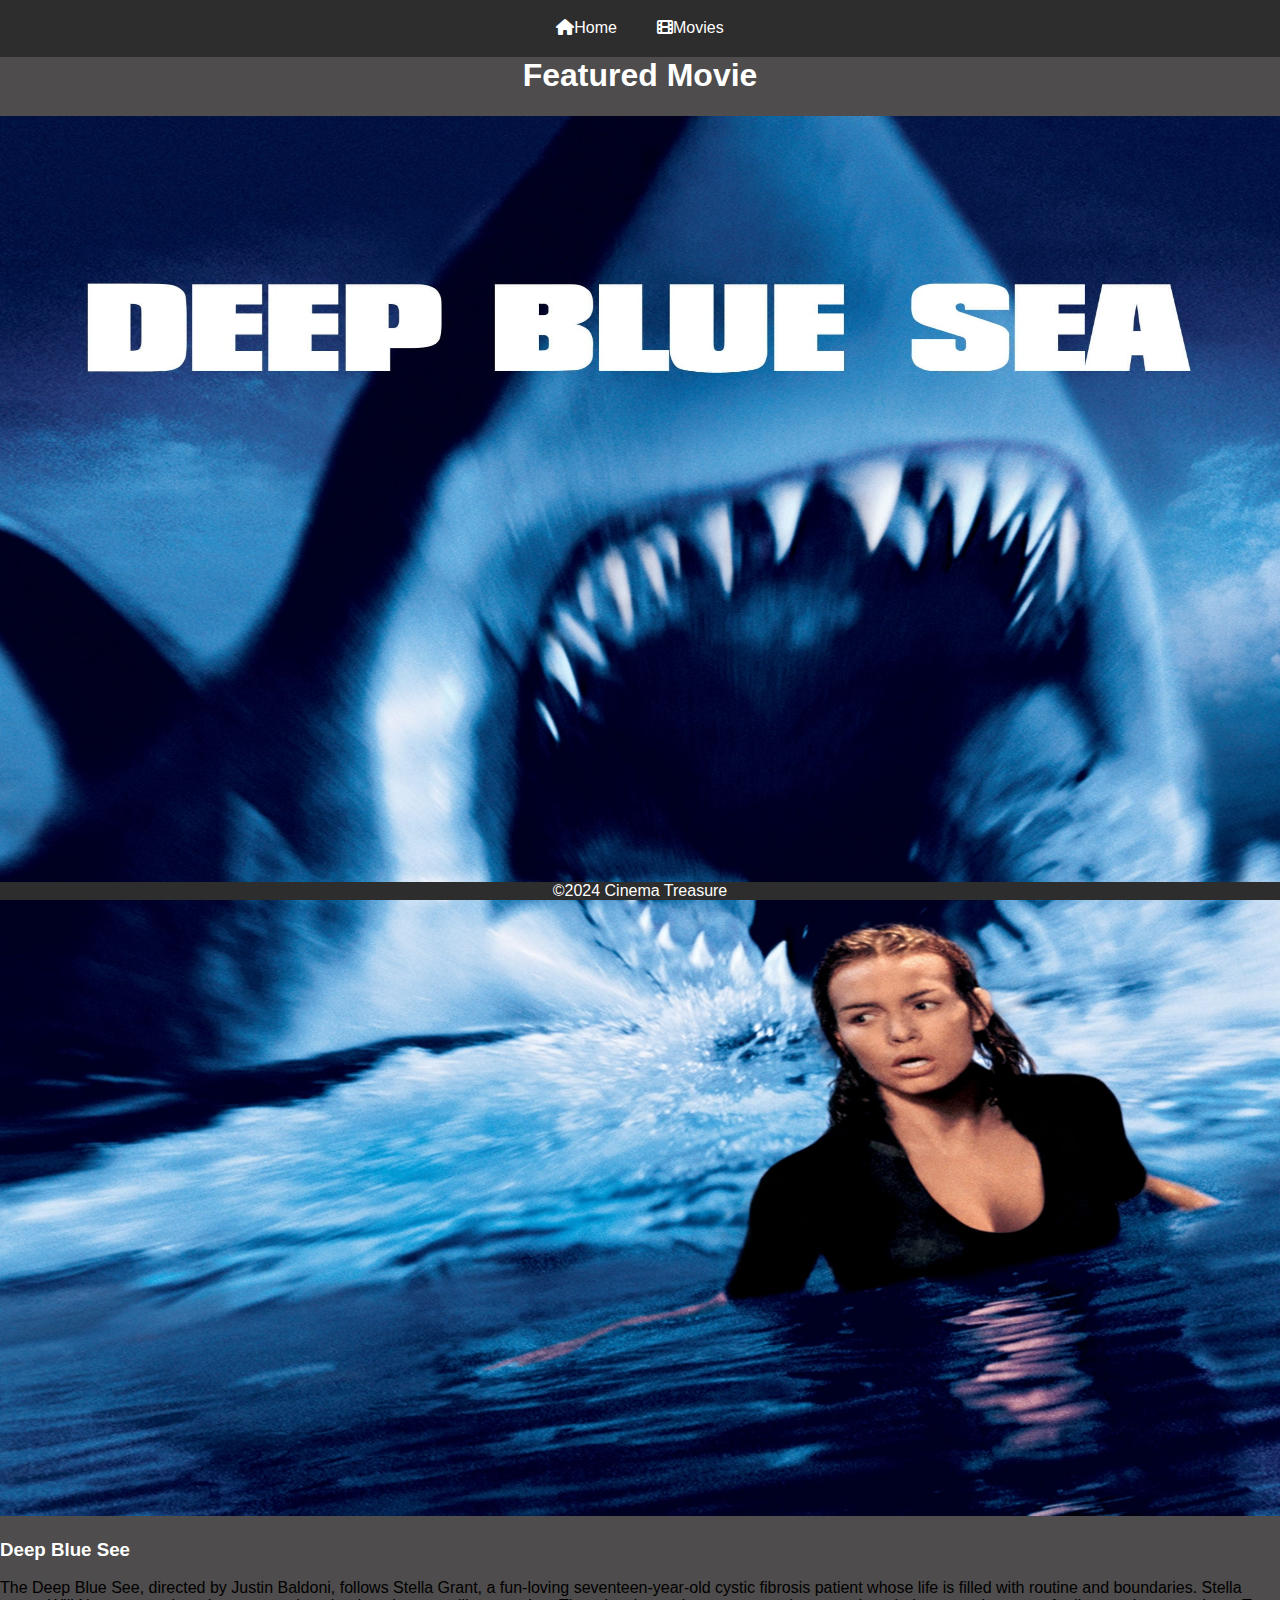
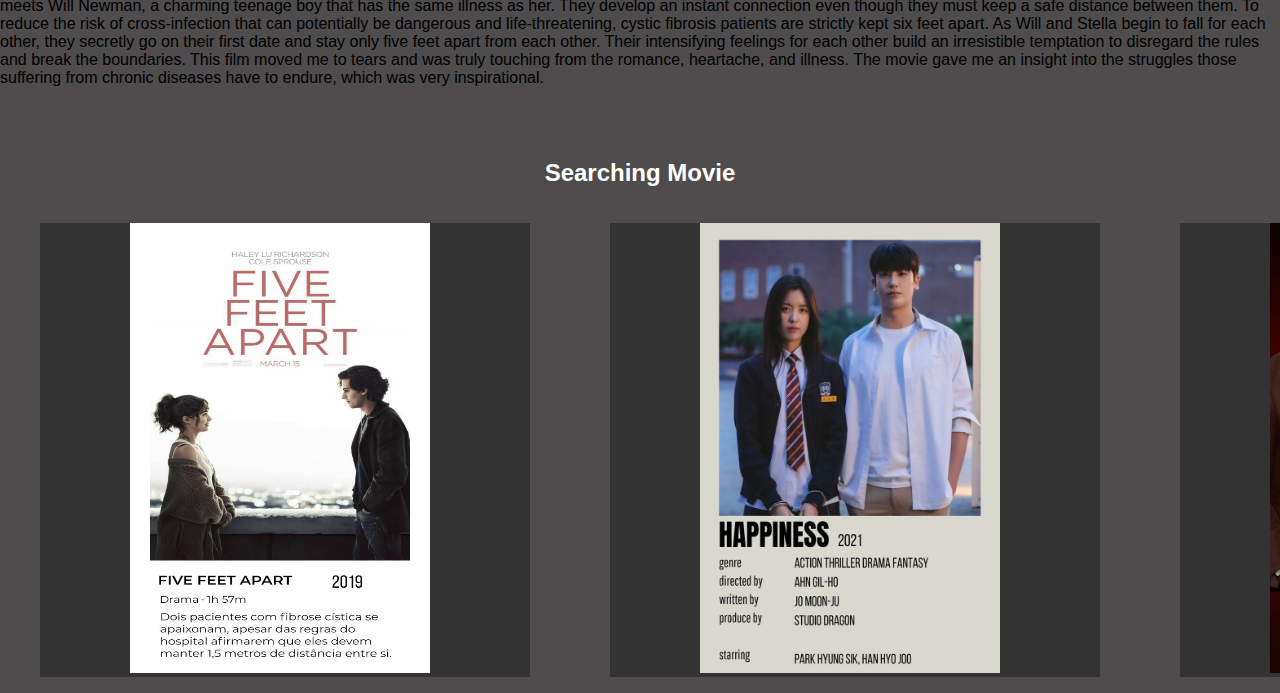
<file: index.html>
<!DOCTYPE html>
<html lang="en">
<head>
    <meta charset="UTF-8">
    <meta name="viewport" content="width=device-width, initial-scale=1.0">
    <title>Cinema Treasure</title>
    <link rel="stylesheet" href="style.css">
    <link rel="stylesheet" href="https://cdnjs.cloudflare.com/ajax/libs/font-awesome/6.5.1/css/all.min.css">
    <link rel="icon" href="favicon.ico">
    
    
</head>
    <body>
        <header>
            <nav>
                <ul>
                    <li><a href="index.html"><i class="fa-solid fa-house"></i>Home</a></li>
                    <li><a href="movies.html"><i class="fa-solid fa-film"></i>Movies</a></li>
                </ul>
            </nav>
        </header>
        <main>
            <div class="featuredmovie">
                <br><br>
                <h1 style="text-align: center; color: white;">Featured Movie</h1>
                <img src="deep blue see.jpg" alt="Deep Blue See" width="100%" height="1400px">
                <h3 style="color: white;">Deep Blue See</h3>
                <p>The Deep Blue See, directed by Justin Baldoni, follows Stella Grant, a fun-loving seventeen-year-old cystic fibrosis patient whose life is filled with routine and boundaries. Stella meets Will Newman, a charming teenage boy that has the same illness as her. They develop an instant connection even though they must keep a safe distance between them. To reduce the risk of cross-infection that can potentially be dangerous and life-threatening, cystic fibrosis patients are strictly kept six feet apart. As Will and Stella begin to fall for each other, they secretly go on their first date and stay only five feet apart from each other. Their intensifying feelings for each other build an irresistible temptation to disregard the rules and break the boundaries.
                    This film moved me to tears and was truly touching from the romance, heartache, and illness. The movie gave me an insight into the struggles those suffering from chronic diseases have to endure, which was very inspirational.</p>
            </div><br><br>
            <h2 style="text-align: center; color: white;">Searching Movie</h2>
            <div class="indexmovies">
               <figure class="image-container">
                   <img src="five feet apart.jpg" alt="five feet apar" width="300px" height="450px">
                    <div class="overlay">
                        <a href="movie-details.html"><img src="circle-play-solid.svg" alt="play-icon" width="40" height="40"></a>
                    </div>
                </figure>
               <figure class="image-container">
                        <img src="happiness.jpg" alt="Happiness" width="300px" height="450px">
                    <div class="overlay">
                        <a href="movie-details.html"><img src="circle-play-solid.svg" alt="play-icon" width="40" height="40"></a>
                    </div>
                </figure>
               <figure class="image-container">
                    <img src="red notice1.jpg" alt="Red notice1" width="300px" height="450px">
                    <div class="overlay">
                        <a href="movie-details.html"><img src="circle-play-solid.svg" alt="play-icon" width="40" height="40"></a>
                    </div>
                </figure>
            </div>
            <footer class="footer">
                ©2024 Cinema Treasure
            </footer>
        </main>
    </body>
</html>
</file>
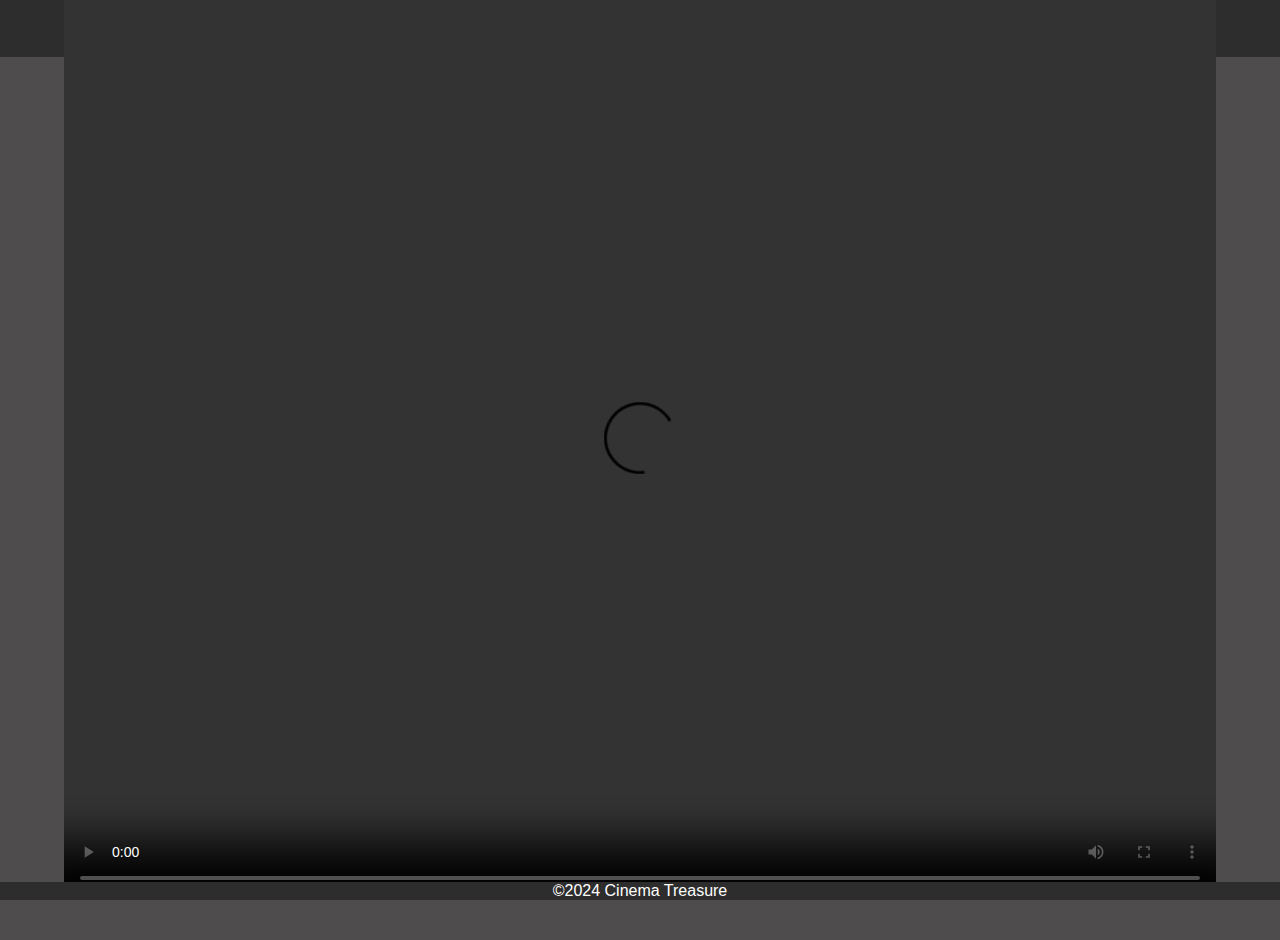
<file: browse.html>
<!DOCTYPE html>
<html lang="en">
<head>
    <meta charset="UTF-8">
    <meta name="viewport" content="width=device-width, initial-scale=1.0">
    <title>Browse</title>
    <link rel="stylesheet" href="style.css">
    <link rel="stylesheet" href="https://cdnjs.cloudflare.com/ajax/libs/font-awesome/6.5.1/css/all.min.css">
    <link rel="icon" href="favicon.ico">
    
</head>
<body>
    <header>
        <nav>
            <ul>
                <li><a href="index.html"><i class="fa-solid fa-house"></i>Home</a></li>
                <li><a href="movies.html"><i class="fa-solid fa-film"></i>Movies</a></li>
            </ul>
        </nav>
    </header>
    <main>
        <video width="90%" height="900px" style="padding-left: 5%;" controls>
            <source src="F:\MasuMa\Programming\Homeworks\assignment2\Five Feet Apart.mp4" type="video/mp4">
        </video><br><br><br>
    </main>
    <footer class="footer">
        ©2024 Cinema Treasure
    </footer>
</body>
</html>
</file>
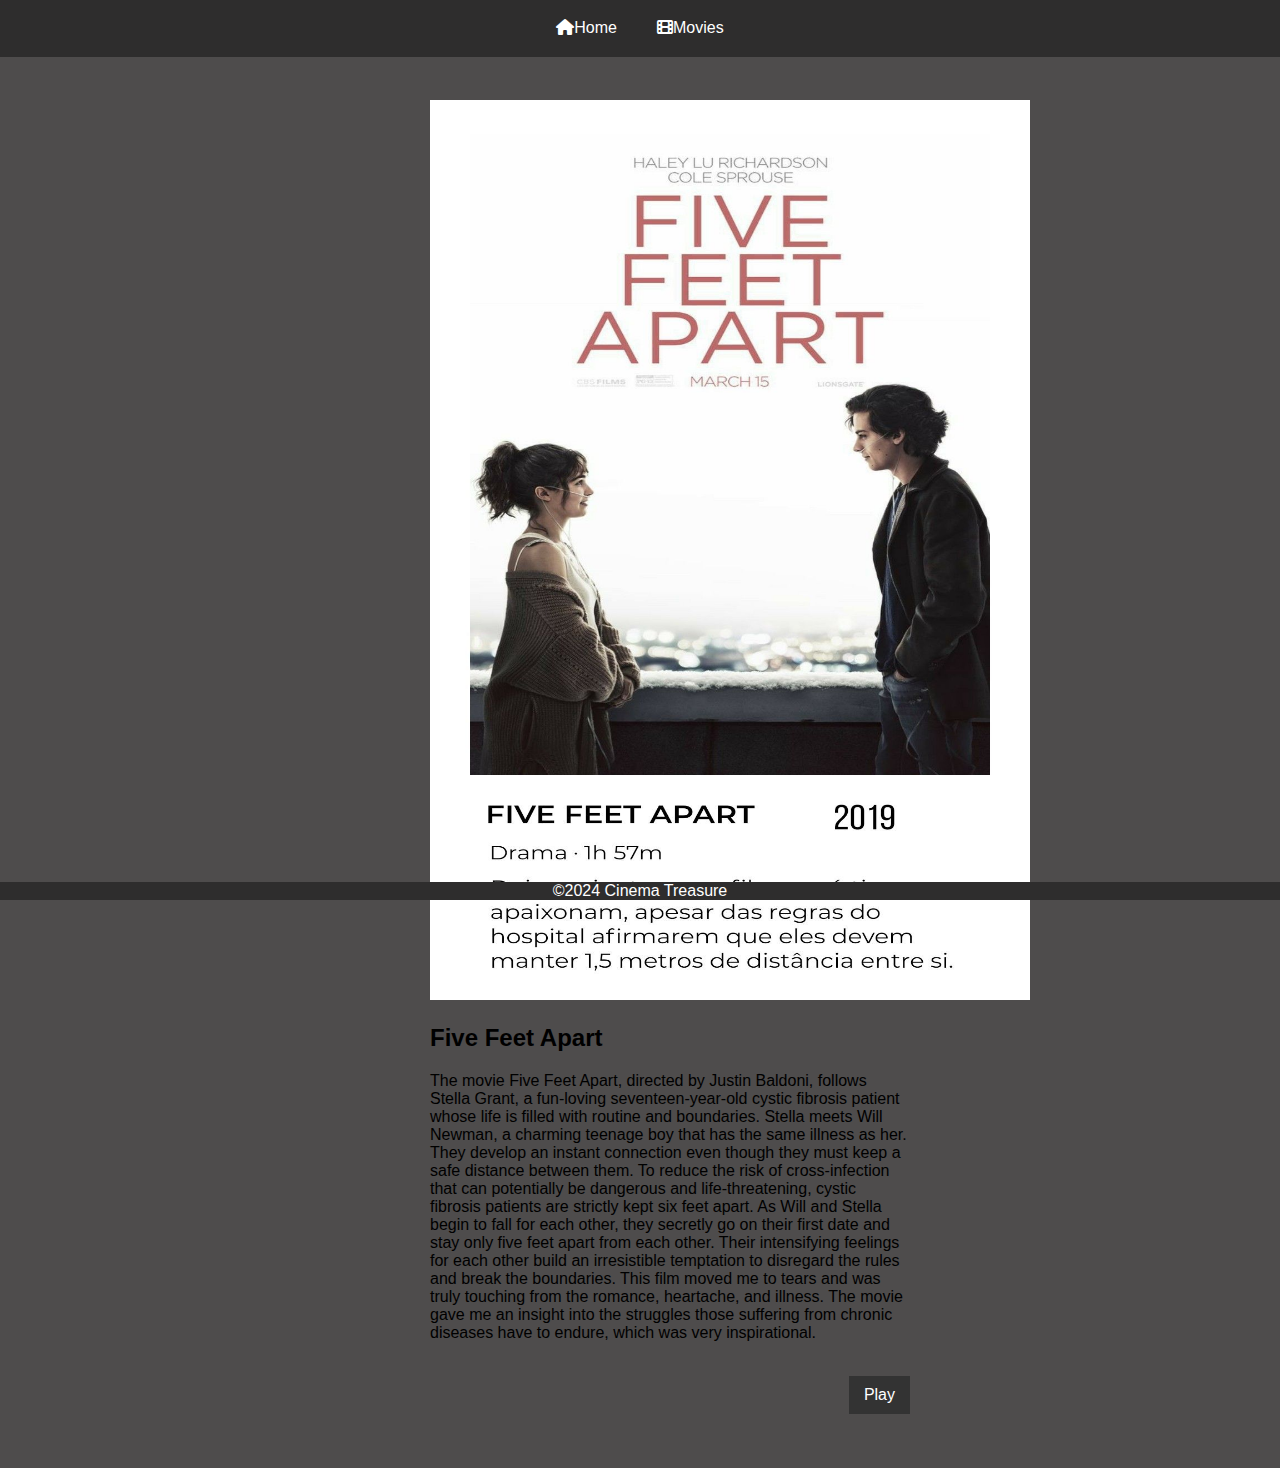
<file: movie-details.html>
<!DOCTYPE html>
<html lang="en">
<head>
    <meta charset="UTF-8">
    <meta name="viewport" content="width=device-width, initial-scale=1.0">
    <title>Movie Detail</title>
    <link rel="stylesheet" href="style.css">
    <link rel="stylesheet" href="https://cdnjs.cloudflare.com/ajax/libs/font-awesome/6.5.1/css/all.min.css">
    <link rel="icon" href="favicon.ico">
</head>
<body>
    <header>
        <nav>
            <ul>
                <li><a href="index.html"><i class="fa-solid fa-house"></i>Home</a></li>
                <li><a href="movies.html"><i class="fa-solid fa-film"></i>Movies</a></li>
            </ul>
        </nav>
    </header>
    <main>
        <div class="moviedetails">
            <div class="image"><img src="five feet apart.jpg" alt="Five Feet Apart" width="600px" height="900px"></div>
            <div class="h2">
               <h2>Five Feet Apart</h2>
                <p>The movie Five Feet Apart, directed by Justin Baldoni, follows Stella Grant, a fun-loving seventeen-year-old cystic fibrosis patient whose life is filled with routine and boundaries. Stella meets Will Newman, a charming teenage boy that has the same illness as her. They develop an instant connection even though they must keep a safe distance between them. To reduce the risk of cross-infection that can potentially be dangerous and life-threatening, cystic fibrosis patients are strictly kept six feet apart. As Will and Stella begin to fall for each other, they secretly go on their first date and stay only five feet apart from each other. Their intensifying feelings for each other build an irresistible temptation to disregard the rules and break the boundaries.
                    This film moved me to tears and was truly touching from the romance, heartache, and illness. The movie gave me an insight into the struggles those suffering from chronic diseases have to endure, which was very inspirational.</p><br>
            </div>
            <div class="a"><a href="browse.html">Play</a></div><br><br>
        </div><br>
    </main>
    <footer class="footer">
        ©2024 Cinema Treasure
    </footer>
</body>
</html>
</file>
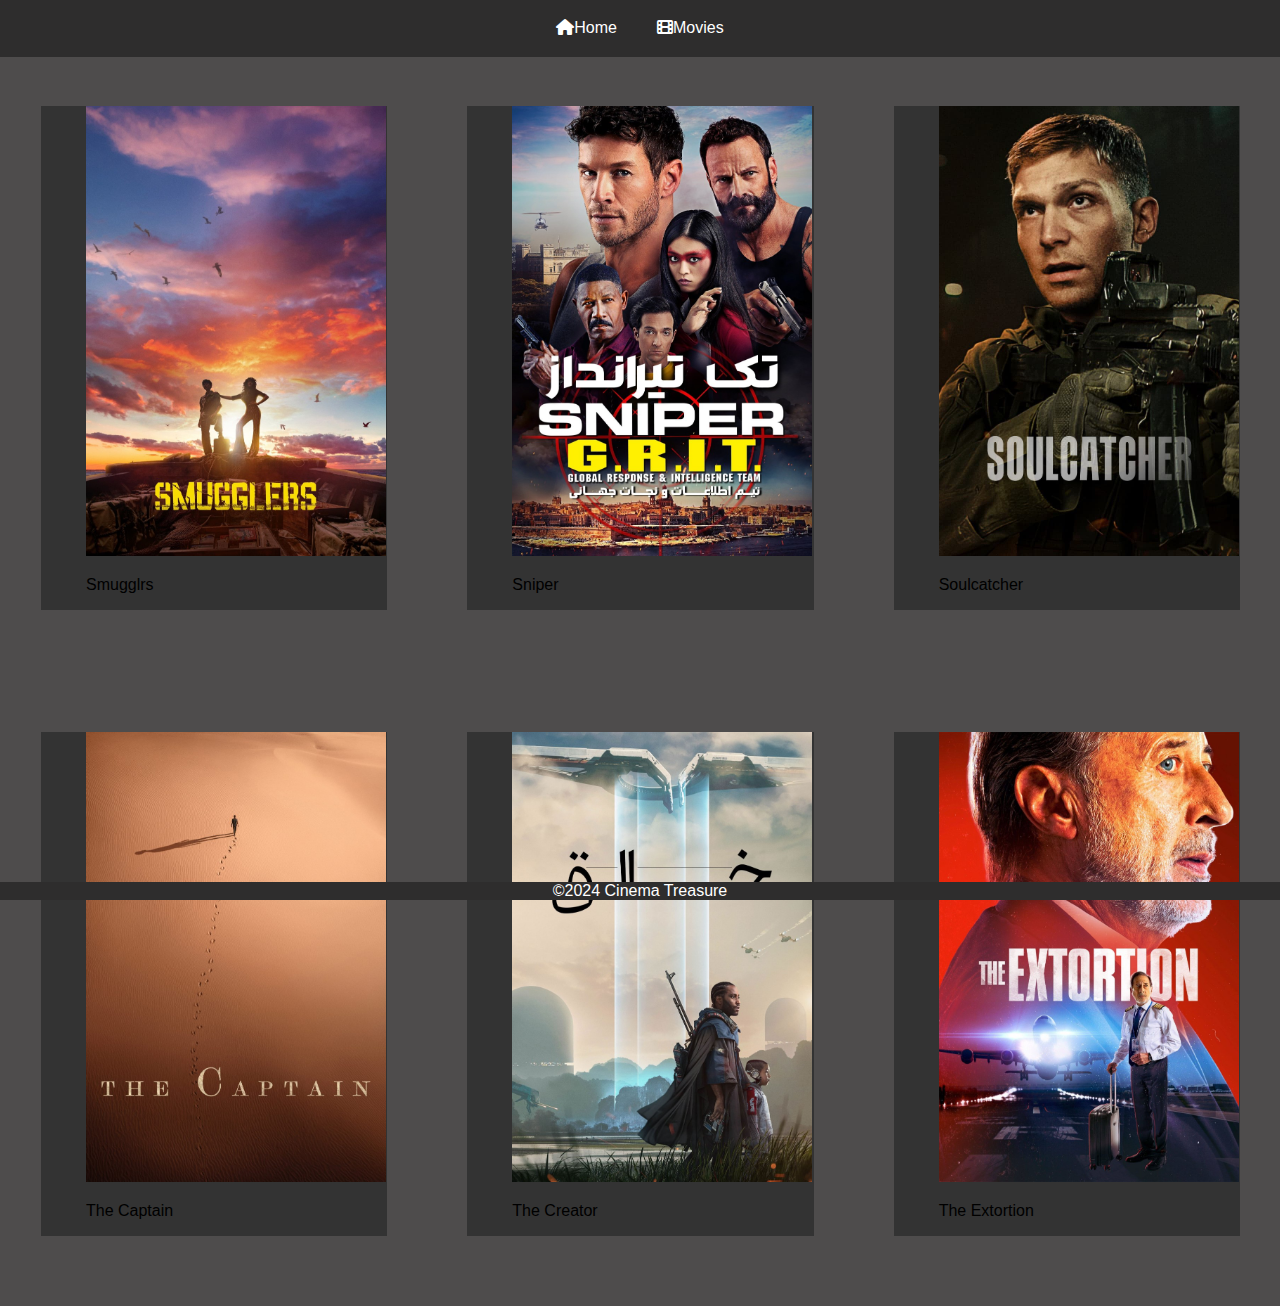
<file: movies.html>
<!DOCTYPE html>
<html lang="en">
<head>
    <meta charset="UTF-8">
    <meta name="viewport" content="width=device-width, initial-scale=1.0">
    <title>Movies</title>
    <link rel="stylesheet" href="style.css">
    <link rel="stylesheet" href="https://cdnjs.cloudflare.com/ajax/libs/font-awesome/6.5.1/css/all.min.css">
    <link rel="icon" href="favicon.ico">
</head>
<body>
    <header>
        <nav>
            <ul>
                <li><a href="index.html"><i class="fa-solid fa-house"></i>Home</a></li>
                <li><a href="movies.html"><i class="fa-solid fa-film"></i>Movies</a></li>
            </ul>
        </nav>
    </header>
    <main>
        <div class="indexmovies1">
            <figure class="image-container1">
               <img src="smugglers.jpg" alt="Smugglers" width="300px" height="450px">
               <p>Smugglrs</p>
                <div class="overlay1">
                    <a href="movie-details.html"><img src="circle-play-solid.svg" alt="play-icon" width="40" height="40"></a>
                </div>
            </figure>
            <figure class="image-container1">
                <img src="sniper.jpg" alt="Snipper" width="300px" height="450px">
                <p>Sniper</p>
                <div class="overlay1">
                    <a href="movie-details.html"><img src="circle-play-solid.svg" alt="play-icon" width="40" height="40"></a>
                </div>
            </figure>
            <figure class="image-container1">
                <img src="soulcatcher.jpg" alt="Soulcatcher" width="300px" height="450px">
                <p>Soulcatcher</p>
                <div class="overlay1">
                    <a href="movie-details.html"><img src="circle-play-solid.svg" alt="play-icon" width="40" height="40"></a>
                </div>
            </figure>
        </div>
        <div class="indexmovies1">
            <figure class="image-container1">
               <img src="the captain.jpg" alt="The Captain" width="300px" height="450px">
               <p>The Captain</p>
                <div class="overlay1">
                    <a href="movie-details.html"><img src="circle-play-solid.svg" alt="play-icon" width="40" height="40"></a>
                </div>
            </figure>
            <figure class="image-container1">
                <img src="the creator.jpg" alt="The Creator" width="300px" height="450px">
                <p>The Creator</p>
                <div class="overlay1">
                    <a href="movie-details.html"><img src="circle-play-solid.svg" alt="play-icon" width="40" height="40"></a>
                </div>
            </figure>
            <figure class="image-container1">
                <img src="the extortion.jpg" alt="The Extortion" width="300px" height="450px">
                <p>The Extortion</p>
                <div class="overlay1">
                    <a href="movie-details.html"><img src="circle-play-solid.svg" alt="play-icon" width="40" height="40"></a>
                </div>
            </figure>
        </div><br><br><br>
        
    </main>
    <footer class="footer">
        ©2024 Cinema Treasure
    </footer>
</body>
</html>
</file>
<file: style.css>
body{
    background-color: rgb(78, 76, 76);
    margin: 0;
    padding: 0;
    font-family: Arial, sans-serif;
}
header{
    display:inline-block;
    width: 100%;
    height: fit-content;
    position: fixed;
}
nav ul {
    display: flex;
    justify-content: center;
}
nav ul li{
    margin: 0 20px;
    list-style-type: none;
    justify-content: center;
    text-align:center;
}
nav ul li a:hover{
    background-color: rgb(24, 224, 74);
}
ul{
    background-color:  rgb(46, 45, 45);
    padding: 20px 0;
    padding-top: 40px;
    margin: 20px 0;
    margin-top: -21px;
}
nav ul li a{
    text-decoration: none;
    color: white;
}
footer{
    text-align: center;
    color: white;
    display: block;
    background-color:rgb(46, 45, 45);
    position: fixed;
    bottom: 0px;
    left: 0px;
    right: 0px;
    margin: 0px;
}
.indexmovies{
    display: grid; grid-template-columns: 1fr 1fr 1fr;
    grid-template-rows: auto;
}
.image-container{
    position: relative;
    display: inline-block;
    background-color: #333;
    padding-left: 90px;
    width: 400px;
}
.overlay{
    position: absolute;
    top: 50%;
    left: 50%;
    transform: translate(-50%,-50%);
    opacity: 0;
    transition: opacity 0.3s;
    color: black;
    padding-right: 80px;
    padding-left: 80px;
}
.image-container:hover .overlay {
    opacity: 5;
}
.image-container1{
    position: relative;
    display: inline-block;
    background-color: #333;
    padding-left: 45px;
}
.overlay1{
    position: absolute;
    top: 50%;
    left: 50%;
    transform: translate(-50%,-50%);
    opacity: 0;
    transition: opacity 0.3s;
    color: black;
    padding-right: 80px;
    padding-bottom: 60px;
    padding-left: 80px;
}
.image-container1:hover .overlay1 {
    opacity: 5;
}
.indexmovies1{
    display: grid; grid-template-columns: 1fr 1fr 1fr;
    grid-template-rows: auto;
    padding-left: 1px;
    padding-top: 90px;
}
.image{
    padding-left: 430px;
    padding-top: 100px;
}
.h2{
    padding-left: 430px;
    text-align:left;
    padding-right: 370px;
}
.a{
    text-align: right;
    padding-right: 370px;
}
.a a{
    text-decoration: none;
    color: white;
    display: inline-block;
    width: fit-content;
    height: fit-content;
    background-color: #333;
    padding: 10px 15px 10px 15px;
}
.a a:hover{
    background-color: rgb(24, 224, 74) ;
}
.page{
    background-color: #333;
}
</file>
